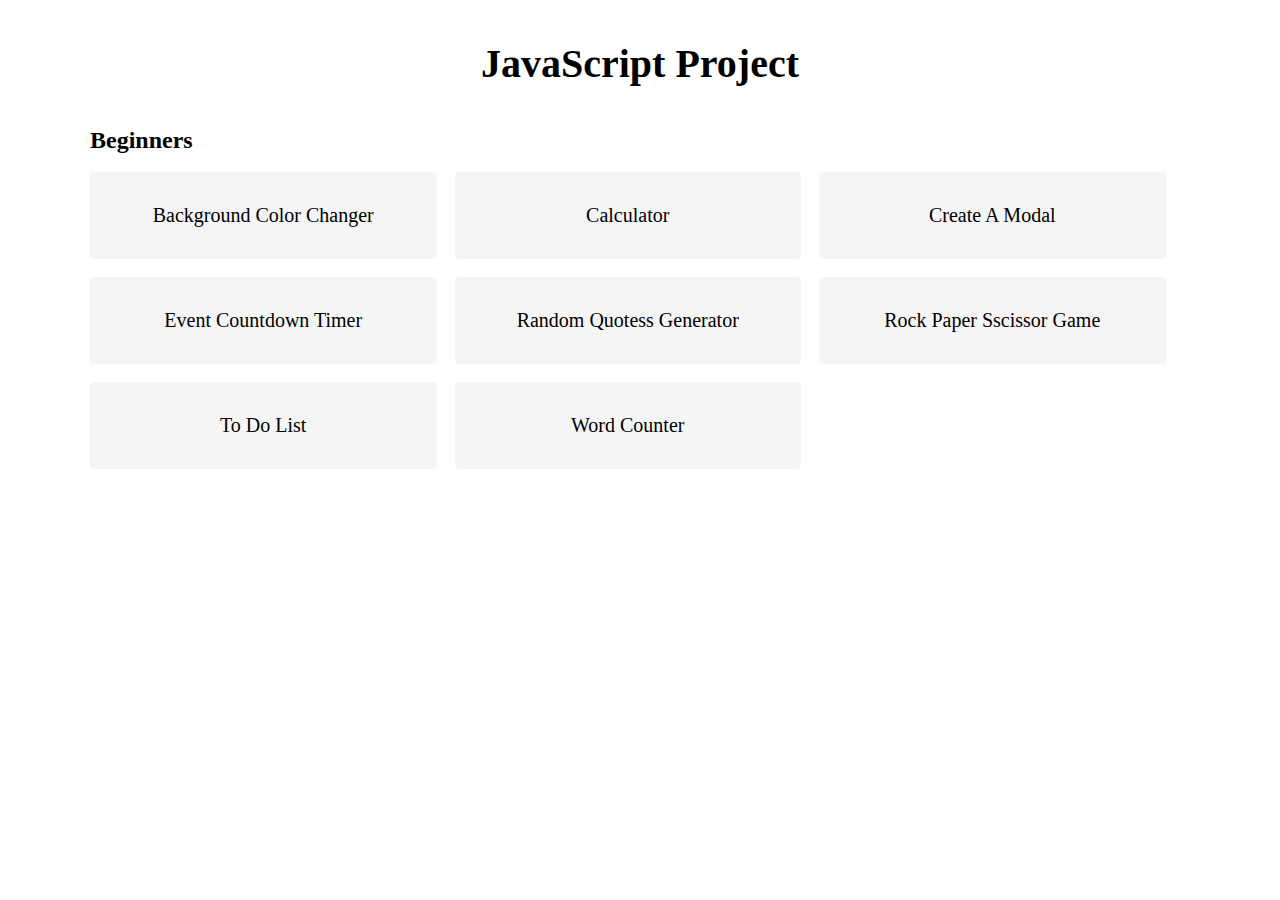
<file: index.html>
<!DOCTYPE html>
<html lang="en">
  <head>
    <meta charset="UTF-8" />
    <meta http-equiv="X-UA-Compatible" content="IE=edge" />
    <meta name="viewport" content="width=device-width, initial-scale=1.0" />
    <meta
      name="description"
      content="Ini adalah beberapa contoh project latihan Vanilla JavaScript"
    />
    <meta
      name="keywords"
      content="Belajar HTML, Belajar JavaScript, Project JavaScript, Latihan JavaScript, Vanilla JavaScript"
    />
    <meta name="author" content="Adnan Muttaqin" />
    <meta name="theme-color" content="#252827" />
    <title>JavaScript Project</title>
    <link
      rel="shortcut icon"
      href="./assets/website/favicon-iniadnan.png"
      type="image/x-icon"
    />
    <link rel="stylesheet" href="./style/reset.css" />
    <style>
      .main {
        max-width: 1100px;
        width: 90%;
        padding: 40px 0px;
        margin: 0px auto;
      }
      .section-title {
        margin-bottom: 40px;
      }
      .section-title h1 {
        font-weight: 600;
        font-size: 40px;
        text-align: center;
        color: #000;
      }
      .container-project {
        width: 100%;
      }
      .container-project h3 {
        width: 100%;
        margin-bottom: 18px;
        font-weight: 600;
        font-size: 24px;
        color: #000;
      }
      .section-article {
        display: grid;
        grid-template-columns: 31.5% 31.5% 31.5%;
        gap: 18px;
      }
      .project-list a {
        display: block;
        padding: 32px 12px;
        border-radius: 4px;
        background-color: whitesmoke;
        transition: 0.15s ease-in;
      }
      .project-list a h2 {
        font-weight: 500;
        font-size: 20px;
        color: #000;
        text-align: center;
      }
      .project-list a:hover {
        box-shadow: rgba(0, 0, 0, 0.1) 0px 4px 12px;
      }
      @media (max-width: 768px) {
        .main {
          width: 92%;
          padding: 35px 0px;
        }
        .section-title {
          margin-bottom: 35px;
        }
        .section-title h1 {
          font-size: 36px;
        }
        .container-project h3 {
          margin-bottom: 16px;
          font-size: 22px;
        }
        .section-article {
          grid-template-columns: 48% 48%;
          gap: 16px;
        }
      }
      @media (max-width: 576px) {
        .main {
          width: 95%;
          padding: 30px 0px;
        }
        .section-title {
          margin-bottom: 32px;
        }
        .section-title h1 {
          font-size: 30px;
        }
        .container-project h3 {
          font-size: 20px;
        }
        .section-article {
          grid-template-columns: 100%;
          gap: 16px;
        }
      }
    </style>
  </head>
  <body>
    <main class="main">
      <section class="section-title">
        <h1>JavaScript Project</h1>
      </section>
      <div class="container-project">
        <h3>Beginners</h3>
        <section class="section-article">
          <article class="project-list">
            <a href="./Beginners-BackgroundColorChanger.html" target="_blank"
              ><h2>Background Color Changer</h2></a
            >
          </article>
          <article class="project-list">
            <a href="./Beginners-Calculator.html" target="_blank"
              ><h2>Calculator</h2></a
            >
          </article>
          <article class="project-list">
            <a href="./Beginners-CreateAModal.html" target="_blank"
              ><h2>Create A Modal</h2></a
            >
          </article>
          <article class="project-list">
            <a href="./Beginners-EventCountdownTimer.html" target="_blank"
              ><h2>Event Countdown Timer</h2></a
            >
          </article>
          <article class="project-list">
            <a href="./Beginners-RandomQuotesGenerator.html" target="_blank"
              ><h2>Random Quotess Generator</h2></a
            >
          </article>
          <article class="project-list">
            <a href="./Beginners-RockPaperScissorGame.html" target="_blank"
              ><h2>Rock Paper Sscissor Game</h2></a
            >
          </article>
          <article class="project-list">
            <a href="./Beginners-ToDoList.html" target="_blank"
              ><h2>To Do List</h2></a
            >
          </article>
          <article class="project-list">
            <a href="./Beginners-WordCounter.html" target="_blank"
              ><h2>Word Counter</h2></a
            >
          </article>
        </section>
      </div>
    </main>
  </body>
</html>
</file>
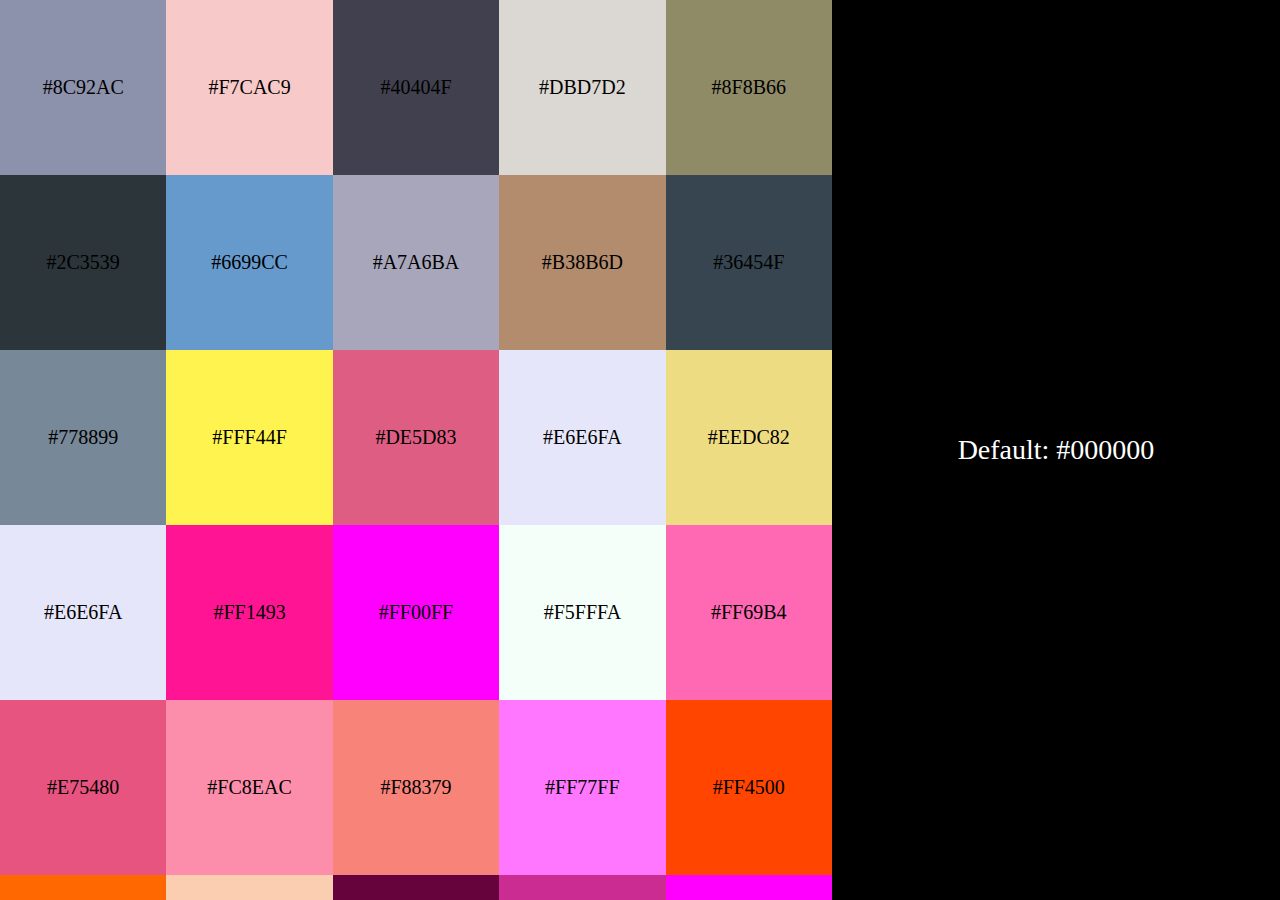
<file: Beginners-BackgroundColorChanger.html>
<!DOCTYPE html>
<html lang="en">
  <head>
    <meta charset="UTF-8" />
    <meta http-equiv="X-UA-Compatible" content="IE=edge" />
    <meta name="viewport" content="width=device-width, initial-scale=1.0" />
    <meta
      name="description"
      content="Ini adalah beberapa contoh project latihan Vanilla JavaScript"
    />
    <meta
      name="keywords"
      content="Belajar HTML, Belajar JavaScript, Project JavaScript, Latihan JavaScript, Vanilla JavaScript"
    />
    <meta name="author" content="Adnan Muttaqin" />
    <meta name="theme-color" content="#252827" />
    <title>Background Color Changer</title>
    <link
      rel="shortcut icon"
      href="./assets/website/favicon-iniadnan.png"
      type="image/x-icon"
    />
    <link rel="stylesheet" href="./style/reset.css" />
    <style>
      .main {
        height: 100%;
        display: flex;
        flex-wrap: wrap;
      }
      .aside {
        height: 100%;
        width: 65%;
        display: flex;
        flex-wrap: wrap;
        overflow-y: auto;
      }
      .article {
        height: 175px;
        width: 20%;
        display: flex;
        align-items: center;
        justify-content: center;
        font-weight: 500;
        font-size: 20px;
        cursor: pointer;
      }
      .section {
        height: 100%;
        width: 35%;
        display: flex;
        align-items: center;
        justify-content: center;
        font-weight: 500;
        font-size: 28px;
        transition: 0.2s ease-in;
        background-color: #000000;
        color: #fff;
      }
      ::-webkit-scrollbar {
        width: 10px;
      }
      ::-webkit-scrollbar-thumb {
        background: #000;
      }
      @media (max-width: 991px) {
        .article {
          height: 130px;
          font-size: 20px;
        }
      }
      @media (max-width: 768px) {
        .main {
          flex-direction: column-reverse;
        }
        .aside {
          height: 50%;
          width: 100%;
        }
        .section {
          height: 50%;
          width: 100%;
        }
        .article {
          height: 150px;
          width: 25%;
          font-size: 22px;
        }
      }
      @media (max-width: 568px) {
        .article {
          height: 140px;
          width: 33.33%;
          font-size: 20px;
        }
      }
    </style>
  </head>
  <body>
    <main class="main">
      <aside class="aside"></aside>
      <section class="section">Default: #000000</section>
    </main>
    <script>
      // FUNCTION: GET COLORS FROM JSON / API
      async function getColor() {
        const response = await fetch("./data/colors.json", {
          method: "GET",
          credentials: "same-origin",
          headers: {
            "Content-Type": "application/json",
          },
        });
        return response.json();
      }

      // FUNCTION: MAKE COLOR BOX
      let colorBoxHTML = "";
      function makeColorBox(color) {
        colorBoxHTML +=
          `<article class="article" onclick="changeColor('` +
          color +
          `')" style="background-color: ` +
          color +
          `">` +
          color.toUpperCase() +
          `</article>`;
      }

      // SHOW DATA
      getColor().then((data) => {
        // LOOPING DATA AND SAVE TO VARIABEL "colorBoxHTML"
        data.colors.forEach(makeColorBox);
        document.querySelector(".aside").innerHTML = colorBoxHTML;
      });

      // FUNCTION: CHANGE COLOR
      function changeColor(color) {
        const sectionDOM = document.querySelector(".section");
        sectionDOM.style.backgroundColor = color;
        sectionDOM.innerHTML = color.toUpperCase();
      }
    </script>
  </body>
</html>
</file>
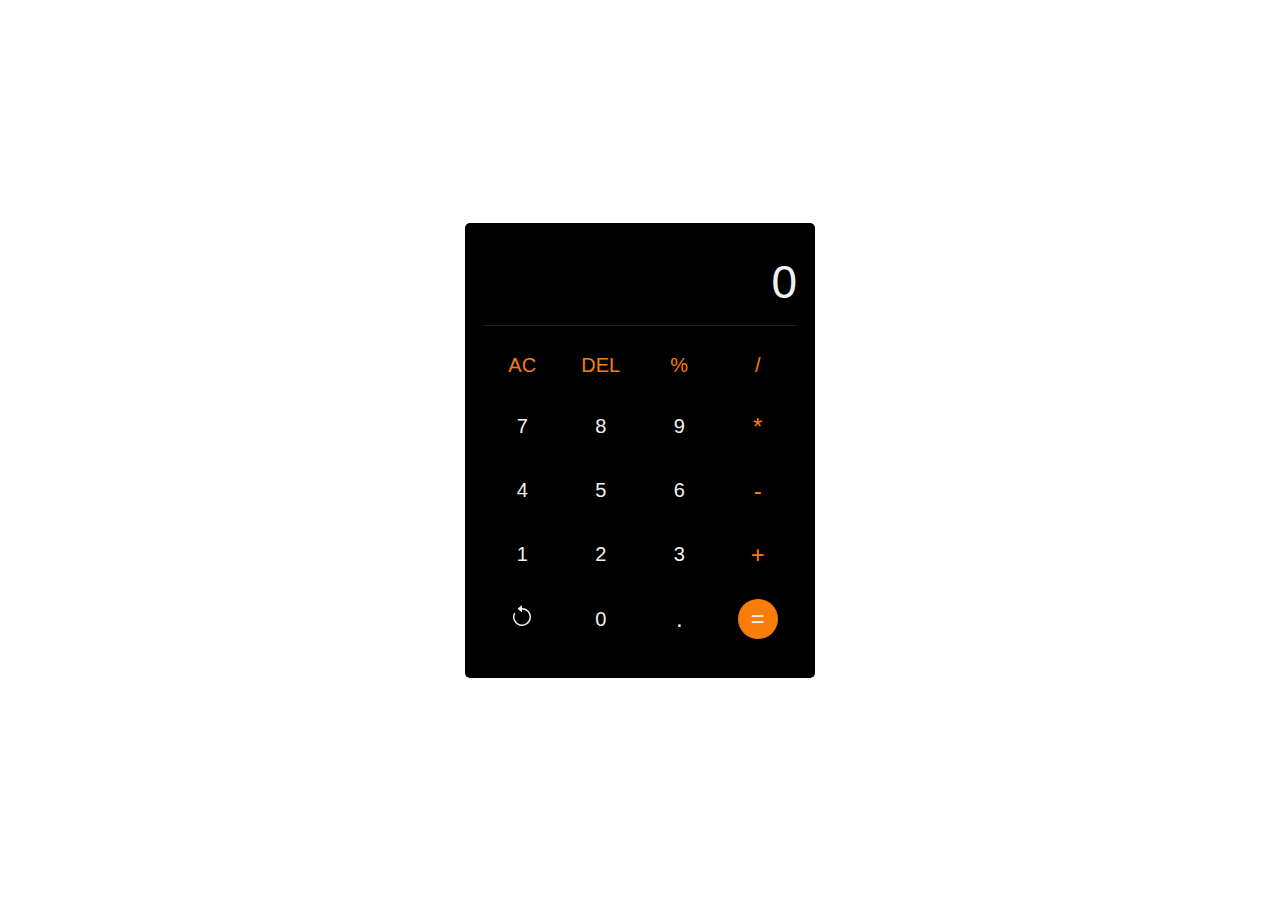
<file: Beginners-Calculator.html>
<!DOCTYPE html>
<html lang="en">
  <head>
    <meta charset="UTF-8" />
    <meta http-equiv="X-UA-Compatible" content="IE=edge" />
    <meta name="viewport" content="width=device-width, initial-scale=1.0" />
    <meta
      name="description"
      content="Ini adalah beberapa contoh project latihan Vanilla JavaScript"
    />
    <meta
      name="keywords"
      content="Belajar HTML, Belajar JavaScript, Project JavaScript, Latihan JavaScript, Vanilla JavaScript"
    />
    <meta name="author" content="Adnan Muttaqin" />
    <meta name="theme-color" content="#252827" />
    <title>Calculator</title>
    <link
      rel="shortcut icon"
      href="./assets/website/favicon-iniadnan.png"
      type="image/x-icon"
    />
    <link rel="stylesheet" href="./style/reset.css" />
    <style>
      button {
        background-color: transparent;
        padding: 12px;
        font-weight: 500;
        font-size: 20px;
        cursor: pointer;
      }
      .main {
        height: 100%;
        width: 100%;
        display: flex;
        align-items: center;
        justify-content: center;
      }
      .calculator-container {
        width: 350px;
        padding: 32px 18px;
        background-color: #000;
        border-radius: 5px;
      }
      .total-value-top {
        width: 100%;
        background-color: transparent;
        font-weight: 500;
        font-size: 46px;
        color: #f1f1f1;
        text-align: right;
        transition: 0.15s ease-in;
      }
      .total-value-bottom {
        display: none;
        font-weight: 500;
        font-size: 32px;
        color: #555;
        text-align: right;
        transition: 0.15s ease-in;
      }
      .line {
        height: 1px;
        width: 100%;
        background-color: #222;
        margin: 16px 0px;
      }
      .symbol-color {
        color: #fa7d09;
      }
      .symbol-size {
        font-size: 24px;
      }
      .symbol-total {
        height: 40px;
        width: 40px;
        border-radius: 50%;
        display: flex;
        align-items: center;
        justify-content: center;
        background-color: #fa7d09;
        color: #f1f1f1;
      }
      .number-color {
        color: #f1f1f1;
      }
      .number-symbol-container {
        width: 100%;
      }
      .number-symbol-container > div {
        display: flex;
        align-items: center;
        flex-wrap: wrap;
        margin-bottom: 12px;
      }
      .number-symbol-container > div:last-child {
        margin-bottom: 0px;
      }
      .number-symbol-container > div > div {
        width: 25%;
        display: flex;
        justify-content: center;
        align-items: center;
      }
      @media (max-width: 500px) {
        body {
          background-color: #000;
        }
        .calculator-container {
          border: 1px solid #222;
        }
      }
    </style>
  </head>
  <body>
    <main class="main">
      <article class="calculator-container">
        <div class="total-container">
          <input type="text" class="total-value-top" value="0" readonly />
          <div class="total-value-bottom"></div>
        </div>
        <div class="line"></div>
        <div class="number-symbol-container">
          <div>
            <div>
              <button type="button" class="symbol-color" onclick="clearTotal()">
                AC
              </button>
            </div>
            <div>
              <button type="button" class="symbol-color" onclick="deleteOne()">
                DEL
              </button>
            </div>
            <div>
              <button
                type="button"
                class="symbol-color"
                onclick="clickOperator('%')"
              >
                %
              </button>
            </div>
            <div>
              <button
                type="button"
                class="symbol-color"
                onclick="clickOperator('/')"
              >
                /
              </button>
            </div>
          </div>
          <div>
            <div>
              <button
                type="button"
                class="number-color"
                onclick="clickNumber(7)"
              >
                7
              </button>
            </div>
            <div>
              <button
                type="button"
                class="number-color"
                onclick="clickNumber(8)"
              >
                8
              </button>
            </div>
            <div>
              <button
                type="button"
                class="number-color"
                onclick="clickNumber(9)"
              >
                9
              </button>
            </div>
            <div>
              <button
                type="button"
                class="symbol-color symbol-size"
                onclick="clickOperator('*')"
              >
                *
              </button>
            </div>
          </div>
          <div>
            <div>
              <button
                type="button"
                class="number-color"
                onclick="clickNumber(4)"
              >
                4
              </button>
            </div>
            <div>
              <button
                type="button"
                class="number-color"
                onclick="clickNumber(5)"
              >
                5
              </button>
            </div>
            <div>
              <button
                type="button"
                class="number-color"
                onclick="clickNumber(6)"
              >
                6
              </button>
            </div>
            <div>
              <button
                type="button"
                class="symbol-color symbol-size"
                onclick="clickOperator('-')"
              >
                -
              </button>
            </div>
          </div>
          <div>
            <div>
              <button
                type="button"
                class="number-color"
                onclick="clickNumber(1)"
              >
                1
              </button>
            </div>
            <div>
              <button
                type="button"
                class="number-color"
                onclick="clickNumber(2)"
              >
                2
              </button>
            </div>
            <div>
              <button
                type="button"
                class="number-color"
                onclick="clickNumber(3)"
              >
                3
              </button>
            </div>
            <div>
              <button
                type="button"
                class="symbol-color symbol-size"
                onclick="clickOperator('+')"
              >
                +
              </button>
            </div>
          </div>
          <div>
            <div>
              <button type="button" class="number-color" onclick="reload()">
                <svg
                  xmlns="http://www.w3.org/2000/svg"
                  width="24"
                  height="24"
                  fill="currentColor"
                  class="bi bi-arrow-counterclockwise"
                  viewBox="0 0 16 16"
                >
                  <path
                    fill-rule="evenodd"
                    d="M8 3a5 5 0 1 1-4.546 2.914.5.5 0 0 0-.908-.417A6 6 0 1 0 8 2v1z"
                  />
                  <path
                    d="M8 4.466V.534a.25.25 0 0 0-.41-.192L5.23 2.308a.25.25 0 0 0 0 .384l2.36 1.966A.25.25 0 0 0 8 4.466z"
                  />
                </svg>
              </button>
            </div>
            <div>
              <button
                type="button"
                class="number-color"
                onclick="clickNumber(0)"
              >
                0
              </button>
            </div>
            <div>
              <button
                type="button"
                class="number-color symbol-size"
                onclick="clickNumber('.')"
              >
                .
              </button>
            </div>
            <div>
              <button
                type="button"
                class="symbol-color symbol-size symbol-total"
                onclick="total()"
              >
                =
              </button>
            </div>
          </div>
        </div>
      </article>
    </main>
    <script>
      const totalValueTopDOM = document.querySelector(".total-value-top");
      const totalValueBottomDOM = document.querySelector(".total-value-bottom");
      let saveOperator = "";
      let isTotal = false;

      // IF CLICK NUMBER
      function clickNumber(number) {
        // IF IS TOTAL !FALSE RESET
        if (isTotal) {
          clearTotal();
        }

        let getValueTopDOM = totalValueTopDOM.value;
        if (number == ".") {
          totalValueTopDOM.value = getValueTopDOM + number;
          totalValueBottomDOM.innerText = "= " + totalValueTopDOM.value;
        } else if (getValueTopDOM == "0") {
          totalValueTopDOM.value = number;
          totalValueBottomDOM.innerText = "= " + totalValueTopDOM.value;
        } else if (saveOperator != "") {
          totalValueTopDOM.value = getValueTopDOM + number;
          let getNewValueTopDOM = totalValueTopDOM.value;
          let a, b;
          let valueToArray = totalValueTopDOM.value.split(saveOperator);
          [a, b] = valueToArray;
          totalValueBottomDOM.innerText =
            "= " + eval(Number(a) + saveOperator + Number(b));
        } else {
          totalValueTopDOM.value = getValueTopDOM + number;
          totalValueBottomDOM.innerText = "= " + totalValueTopDOM.value;
        }
        totalValueBottomDOM.style.display = "block";
      }

      // IF CLICK OPERATOR
      function clickOperator(operator) {
        if (saveOperator != "") {
          return;
        }
        let getValueTopDOM = totalValueTopDOM.value;
        saveOperator = operator;
        totalValueTopDOM.value = getValueTopDOM + operator;
      }

      // CLEAR TOTAL
      function clearTotal() {
        saveOperator = "";
        isTotal = false;
        totalValueTopDOM.value = 0;
        totalValueBottomDOM.style.display = "none";
        totalValueTopDOM.style.fontSize = "46px";
        totalValueBottomDOM.style.fontSize = "32px";
        totalValueBottomDOM.style.color = "#555";
      }

      // DELETE 1 TOTAL
      function deleteOne() {
        let getLastValue = totalValueTopDOM.value.charAt(
          totalValueTopDOM.value.length - 1
        );
        // CHECK IF LAST DELETED IS SYMBOL RESET VALUE SAVE OPERATOR
        if (
          getLastValue == "%" ||
          getLastValue == "/" ||
          getLastValue == "*" ||
          getLastValue == "-" ||
          getLastValue == "+"
        ) {
          saveOperator = "";
        }
        totalValueTopDOM.value = totalValueTopDOM.value.slice(0, -1);
        if (totalValueTopDOM.value == 0) {
          totalValueTopDOM.value = 0;
          totalValueBottomDOM.style.display = "none";
          return;
        }
        totalValueBottomDOM.innerText = "= " + totalValueTopDOM.value;
      }

      function total() {
        totalValueTopDOM.style.fontSize = "24px";
        totalValueBottomDOM.style.fontSize = "48px";
        totalValueBottomDOM.style.color = "#f1f1f1";
        isTotal = true;
      }

      function reload() {
        location.reload();
      }
    </script>
  </body>
</html>
</file>
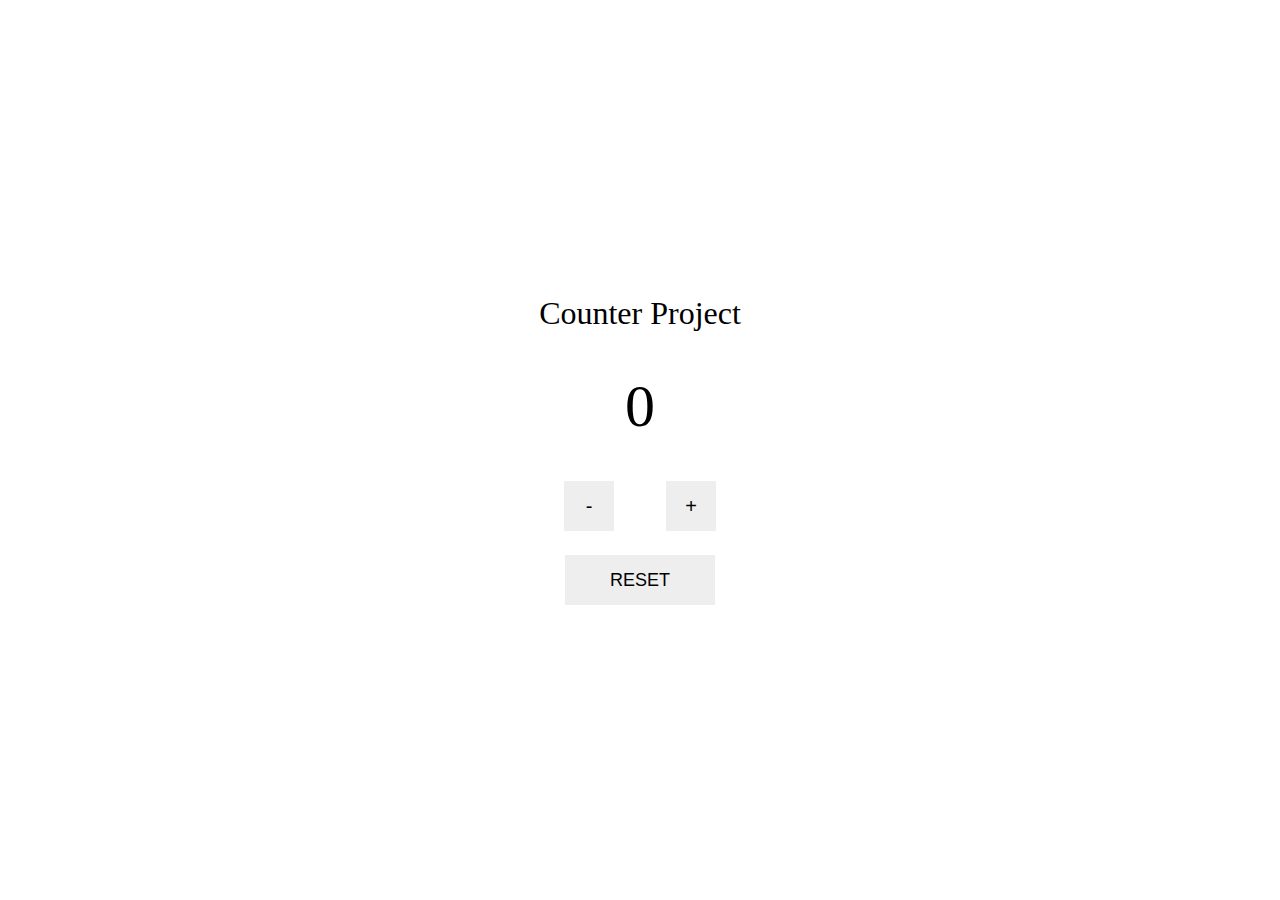
<file: Beginners-CounterProject.html>
<!DOCTYPE html>
<html lang="en">
  <head>
    <meta charset="UTF-8" />
    <meta http-equiv="X-UA-Compatible" content="IE=edge" />
    <meta name="viewport" content="width=device-width, initial-scale=1.0" />
    <meta
      name="description"
      content="Ini adalah beberapa contoh project latihan Vanilla JavaScript"
    />
    <meta
      name="keywords"
      content="Belajar HTML, Belajar JavaScript, Project JavaScript, Latihan JavaScript, Vanilla JavaScript"
    />
    <meta name="author" content="Adnan Muttaqin" />
    <meta name="theme-color" content="#252827" />
    <title>Counter Project</title>
    <link
      rel="shortcut icon"
      href="./assets/website/favicon-iniadnan.png"
      type="image/x-icon"
    />
    <link rel="stylesheet" href="./style/reset.css" />
    <style>
      .main {
        height: 100%;
        width: 100%;
        display: flex;
        align-items: center;
        justify-content: center;
      }
      .container {
        text-align: center;
      }
      .container h1 {
        margin-bottom: 40px;
        font-size: 32px;
      }
      .container h2 {
        margin-bottom: 40px;
        font-size: 60px;
      }
      .container button {
        height: 50px;
        width: 50px;
        font-size: 20px;
        margin: 0px 24px;
        cursor: pointer;
        color: #000;
        background-color: #eee;
        transition: 0.15s ease-in;
      }
      .container .button-reset {
        height: 50px;
        width: 150px;
        margin-top: 24px;
        font-size: 18px;
      }
      .container button:hover {
        background-color: #000;
        color: #eee;
      }
    </style>
  </head>
  <body>
    <main class="main">
      <div class="container">
        <h1>Counter Project</h1>
        <h2 class="number-counter">0</h2>
        <div>
          <button type="button" onclick="decrease()">-</button>
          <button type="button" onclick="increase()">+</button>
        </div>
        <button type="button" class="button-reset" onclick="reset()">
          RESET
        </button>
      </div>
    </main>
    <script>
      // DOM NUMBER COUNTER
      const numberCounterDOM = document.querySelector(".number-counter");

      // FUNCTION: INCREASE! PLUS 1 EVERY CLICK
      function increase() {
        numberCounterDOM.innerText = Number(numberCounterDOM.innerText) + 1;
      }
      // FUNCTION: DECREASE! MIN 1 EVERY CLICK
      function decrease() {
        numberCounterDOM.innerText = Number(numberCounterDOM.innerText) - 1;
      }
      // FUNCTION: RESET TO 0
      function reset() {
        numberCounterDOM.innerText = 0;
      }
    </script>
  </body>
</html>
</file>
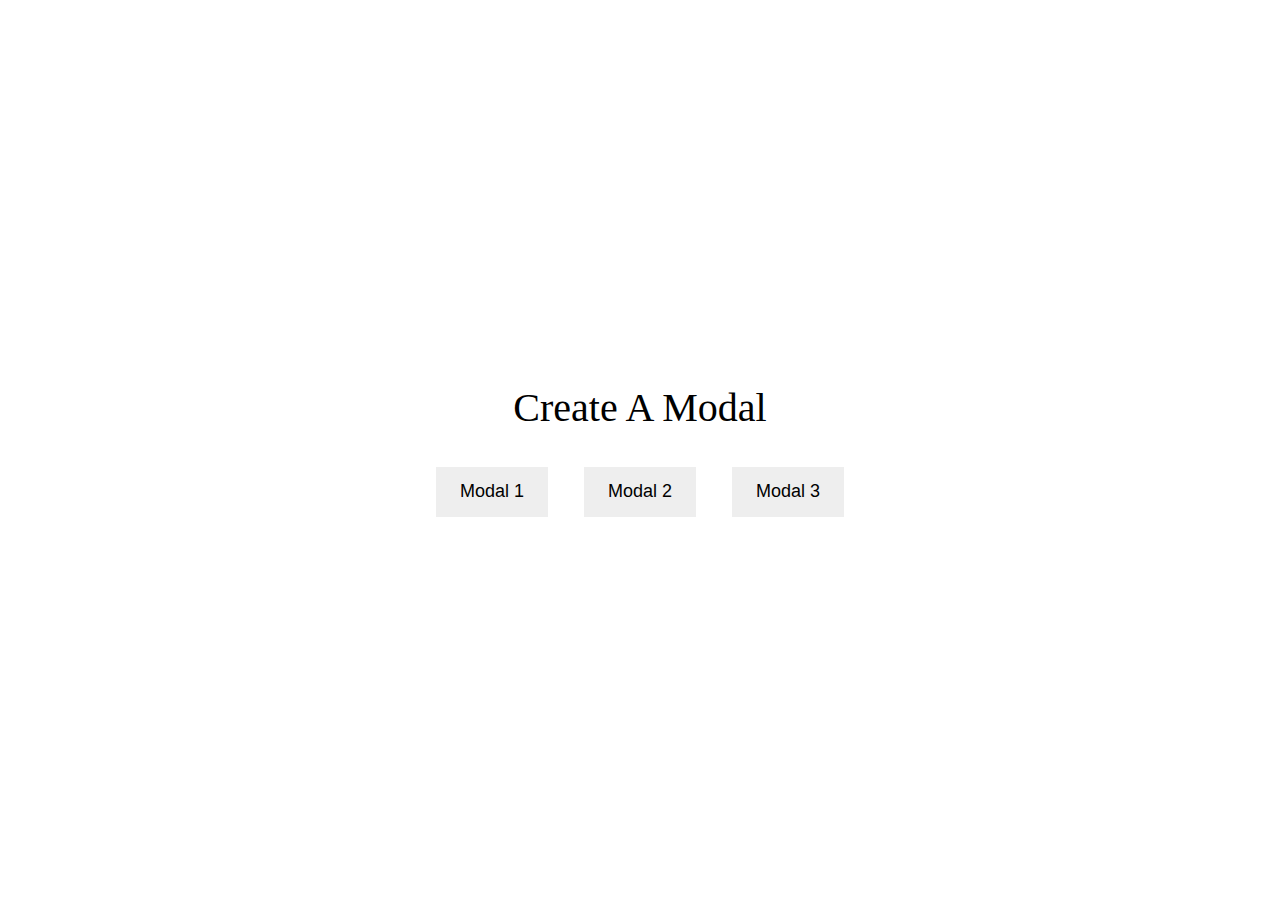
<file: Beginners-CreateAModal.html>
<!DOCTYPE html>
<html lang="en">
  <head>
    <meta charset="UTF-8" />
    <meta http-equiv="X-UA-Compatible" content="IE=edge" />
    <meta name="viewport" content="width=device-width, initial-scale=1.0" />
    <meta
      name="description"
      content="Ini adalah beberapa contoh project latihan Vanilla JavaScript"
    />
    <meta
      name="keywords"
      content="Belajar HTML, Belajar JavaScript, Project JavaScript, Latihan JavaScript, Vanilla JavaScript"
    />
    <meta name="author" content="Adnan Muttaqin" />
    <meta name="theme-color" content="#252827" />
    <title>Create A Modal</title>
    <link
      rel="shortcut icon"
      href="./assets/website/favicon-iniadnan.png"
      type="image/x-icon"
    />
    <link rel="stylesheet" href="./style/reset.css" />
    <style>
      .main {
        height: 100%;
        width: 100%;
        display: flex;
        align-items: center;
        justify-content: center;
        flex-wrap: wrap;
        background-color: #fff;
      }
      .main h1 {
        margin-bottom: 36px;
        font-weight: 500;
        font-size: 40px;
        color: #000;
        text-align: center;
      }
      .main button {
        height: 50px;
        padding: 0px 24px;
        margin: 0px 16px;
        cursor: pointer;
        font-weight: 500;
        font-size: 18px;
        color: #000;
        background-color: #eee;
        transition: 0.15s ease-in;
      }
      .main button:hover {
        background-color: #000;
        color: #eee;
      }
      .modal-container {
        height: 100%;
        width: 100%;
        position: fixed;
        top: 0;
        left: 0;
        z-index: -1;
        visibility: hidden;
        background-color: rgba(0, 0, 0, 0.7);
      }
      .modal-1,
      .modal-2,
      .modal-3 {
        height: 50%;
        width: 70%;
        position: absolute;
        top: 50%;
        left: 50%;
        transform: translate(-50%, -50%);
        display: flex;
        align-items: center;
        justify-content: center;
        opacity: 0;
        visibility: hidden;
      }
      .modal-2,
      .modal-3 {
        transition: height 0.25s ease-in, transform 0.25s ease-in;
      }
      .modal-3 {
        transform: translate(-50%, -60%);
        background-color: #fff;
      }
      .modal-container h2 {
        font-size: 40px;
      }
      .close-modal {
        height: 40px;
        width: 40px;
        border-radius: 50%;
        background-color: #fff;
        position: absolute;
        top: 15px;
        right: 15px;
        cursor: pointer;
        display: flex;
        align-items: center;
        justify-content: center;
      }
      .close-modal svg {
        height: 24px;
        width: 24px;
        color: #000;
      }
      .d-flex {
        display: flex;
      }
    </style>
  </head>

  <body>
    <main class="main">
      <div>
        <h1>Create A Modal</h1>
        <button type="button" onclick="modalOpen1()">Modal 1</button>
        <button type="button" onclick="modalOpen2()">Modal 2</button>
        <button type="button" onclick="modalOpen3()">Modal 3</button>
      </div>
    </main>
    <div class="modal-container">
      <button type="button" class="close-modal" onclick="closeModal()">
        <svg
          fill="none"
          stroke="currentColor"
          viewBox="0 0 24 24"
          xmlns="http://www.w3.org/2000/svg"
        >
          <path
            stroke-linecap="round"
            stroke-linejoin="round"
            stroke-width="2"
            d="M6 18L18 6M6 6l12 12"
          ></path>
        </svg>
      </button>
      <div class="modal-1">
        <h2>Hello I'm Modal 1</h2>
      </div>
      <div class="modal-2">
        <h2>Hello I'm Modal 2</h2>
      </div>
      <div class="modal-3">
        <h2>Hello I'm Modal 3</h2>
      </div>
    </div>
    <script>
      // DOM NUMBER COUNTER
      const modalContainerDOM = document.querySelector(".modal-container");
      const modal1DOM = document.querySelector(".modal-1");
      const modal2DOM = document.querySelector(".modal-2");
      const modal3DOM = document.querySelector(".modal-3");

      // FUNCTION: MODAL OPEN 1
      function modalOpen1() {
        // CHANGE Z-INDEX & VISIBILITY MODAL-CONTAINER
        modalContainerDOM.style.cssText = `
                z-index: 1;
                visibility: visible;
            `;

        modal1DOM.style.cssText = `
                opacity: 1;
                visibility: visible;
                background-color: #fff;
            `;
      }
      // FUNCTION: MODAL OPEN 2
      function modalOpen2() {
        // CHANGE Z-INDEX & VISIBILITY MODAL-CONTAINER
        modalContainerDOM.style.cssText = `
                z-index: 1;
                visibility: visible;
            `;
        modal2DOM.style.cssText = `
                height: 70%;
                opacity: 1;
                visibility: visible;
                background-color: #fff;
            `;
      }
      // FUNCTION: MODAL OPEN 3
      function modalOpen3() {
        // CHANGE Z-INDEX & VISIBILITY MODAL-CONTAINER
        modalContainerDOM.style.cssText = `
                z-index: 1;
                visibility: visible;
            `;
        modal3DOM.style.cssText = `
                opacity: 1;
                visibility: visible;
                transform: translate(-50%, -50%);
            `;
      }
      // FUNCTION: CLOSE MODAL
      function closeModal() {
        // RESET
        modalContainerDOM.style.cssText = `
                z-index: -1;
                visibility: hidden;
            `;
        modal1DOM.style.cssText = `
                opacity: 0;
                visibility: hidden;
            `;
        modal2DOM.style.cssText = `
                opacity: 0;
                visibility: hidden;
            `;
        modal3DOM.style.cssText = `
                opacity: 0;
                visibility: hidden;
            `;
      }
    </script>
  </body>
</html>
</file>
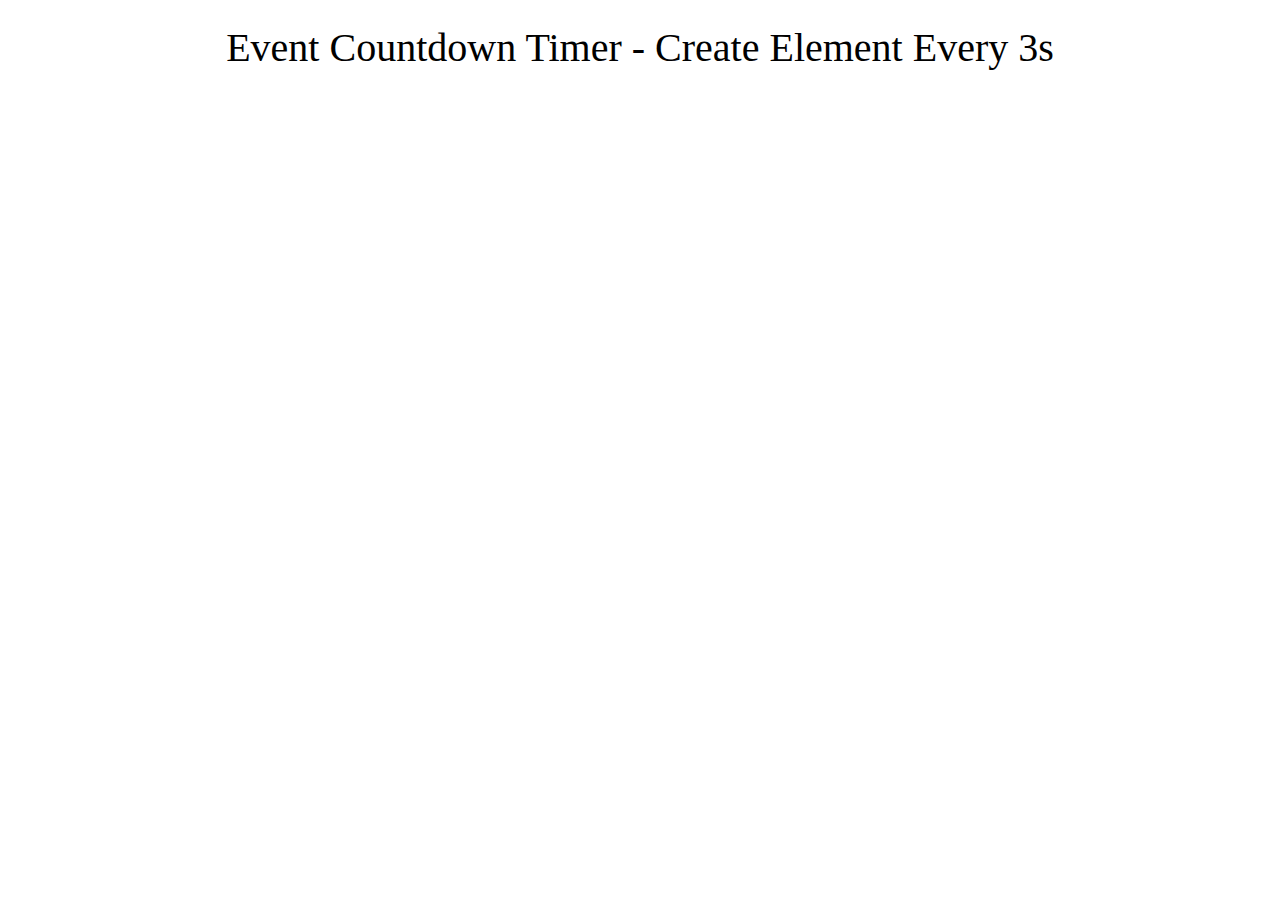
<file: Beginners-EventCountdownTimer.html>
<!DOCTYPE html>
<html lang="en">
  <head>
    <meta charset="UTF-8" />
    <meta http-equiv="X-UA-Compatible" content="IE=edge" />
    <meta name="viewport" content="width=device-width, initial-scale=1.0" />
    <meta
      name="description"
      content="Ini adalah beberapa contoh project latihan Vanilla JavaScript"
    />
    <meta
      name="keywords"
      content="Belajar HTML, Belajar JavaScript, Project JavaScript, Latihan JavaScript, Vanilla JavaScript"
    />
    <meta name="author" content="Adnan Muttaqin" />
    <meta name="theme-color" content="#252827" />
    <title>Event Countdown Timer</title>
    <link
      rel="shortcut icon"
      href="./assets/website/favicon-iniadnan.png"
      type="image/x-icon"
    />
    <link rel="stylesheet" href="./style/reset.css" />
    <style>
      .main {
        width: 100%;
      }
      h1 {
        padding: 24px 0px;
        font-weight: 500;
        font-size: 40px;
        color: #000;
        text-align: center;
      }
      .section {
        width: 100%;
        display: flex;
        flex-wrap: wrap;
      }
      .article {
        width: 20%;
        height: 250px;
        display: flex;
        align-items: center;
        justify-content: center;
        font-weight: 500;
        font-size: 32px;
        color: #fff;
      }
    </style>
  </head>
  <body>
    <main class="main">
      <h1>Event Countdown Timer - Create Element Every 3s</h1>
      <section class="section"></section>
    </main>
    <script>
      // GET API COLOR
      async function getColor() {
        const response = await fetch("./data/colors.json", {
          method: "GET",
          credentials: "same-origin",
          headers: {
            "Content-Type": "application/json",
          },
        });
        return response.json();
      }

      // SET VARIABEL MAIN DOM
      const mainDOM = document.querySelector(".main");

      // EVENT CREATE
      let eventCreate = 0;

      // FUNCTION: CREATE EVENT
      function createEvent(color) {
        eventCreate++;
        const article = document.createElement("ARTICLE");
        article.innerText = `Event #${eventCreate}`;
        article.classList.add("article");
        article.style.backgroundColor = color;
        mainDOM.querySelector(".section").appendChild(article);
      }

      // CREATE EVENT EVERY 5s
      setInterval(() => {
        getColor().then((data) => {
          let getRandomColor =
            data.colors[Math.floor(Math.random() * data.colors.length)];
          createEvent(getRandomColor);
        });
      }, 5000);
    </script>
  </body>
</html>
</file>
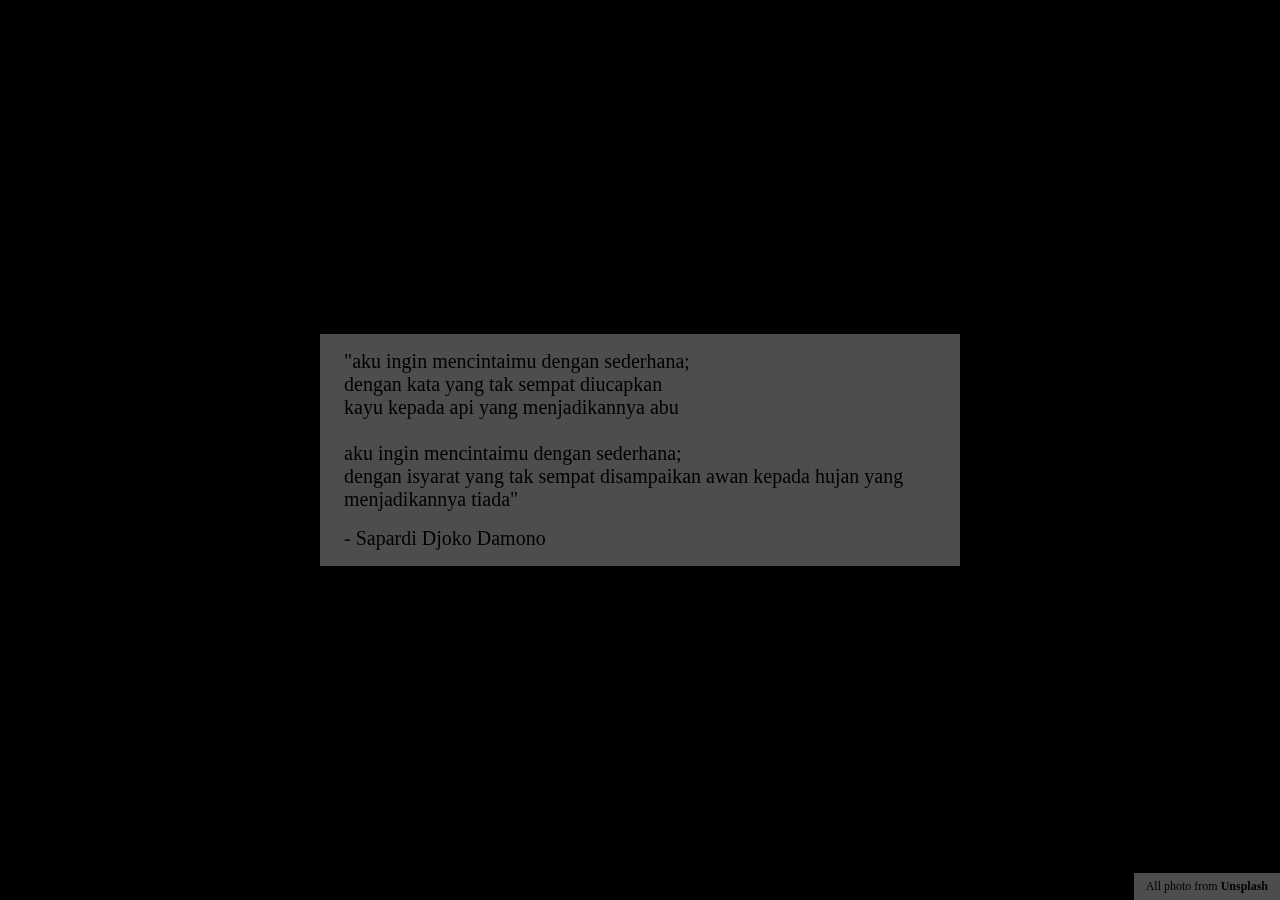
<file: Beginners-RandomQuotesGenerator.html>
<!DOCTYPE html>
<html lang="en">
  <head>
    <meta charset="UTF-8" />
    <meta http-equiv="X-UA-Compatible" content="IE=edge" />
    <meta name="viewport" content="width=device-width, initial-scale=1.0" />
    <meta
      name="description"
      content="Ini adalah beberapa contoh project latihan Vanilla JavaScript"
    />
    <meta
      name="keywords"
      content="Belajar HTML, Belajar JavaScript, Project JavaScript, Latihan JavaScript, Vanilla JavaScript"
    />
    <meta name="author" content="Adnan Muttaqin" />
    <meta name="theme-color" content="#252827" />
    <title>Random Quotes Generator</title>
    <link
      rel="shortcut icon"
      href="./assets/website/favicon-iniadnan.png"
      type="image/x-icon"
    />
    <link rel="stylesheet" href="./style/reset.css" />
    <style>
      .main {
        height: 100%;
        width: 100%;
        position: relative;
        display: flex;
        justify-content: center;
        align-items: center;
        background-size: cover;
        background-position: center;
        background-repeat: no-repeat;
        background-color: #000;
      }
      .article {
        width: 50%;
        padding: 16px 24px;
        backdrop-filter: blur(10px);
        -webkit-backdrop-filter: blur(10px);
        background-color: rgba(255, 255, 255, 0.3);
        font-size: 20px;
        color: #000;
      }
      .article p {
        margin-bottom: 16px;
      }
      .article strong {
        font-weight: 500;
      }
      .all-photo {
        position: absolute;
        right: 0;
        bottom: 0;
        padding: 6px 12px;
        backdrop-filter: blur(10px);
        -webkit-backdrop-filter: blur(10px);
        background-color: rgba(255, 255, 255, 0.3);
        font-size: 12px;
      }
      .all-photo strong {
        font-weight: 600;
      }
      @media (max-width: 991px) {
        .article {
          width: 60%;
        }
      }
      @media (max-width: 768px) {
        .article {
          width: 75%;
        }
      }
      @media (max-width: 568px) {
        .article {
          width: 80%;
          font-size: 18px;
        }
      }
      @media (max-width: 468px) {
        .article {
          width: 85%;
        }
      }
    </style>
  </head>

  <body>
    <main class="main">
      <article class="article">
        <p></p>
        <strong></strong>
      </article>
      <div class="all-photo">All photo from <strong>Unsplash</strong></div>
    </main>
    <script>
      // FUNCTION: GET QUOTES FROM JSON / API
      async function getQuotes() {
        const response = await fetch("./data/quotes.json", {
          method: "GET",
          credentials: "same-origin",
          headers: {
            "Content-Type": "application/json",
          },
        });
        return response.json();
      }

      // MAIN DOM
      const mainDOM = document.querySelector(".main");
      // GET ID QUOTE & TOTAL QUOTE & REMOVE QUOTE
      let dataQuotes = [];
      let quotesToRemove = [];

      getQuotes().then((data) => {
        // SAVE RESULT TO dataQuotes
        dataQuotes = data.quotes;
        let randomQuote =
          dataQuotes[Math.floor(Math.random() * dataQuotes.length)];
        // REMOVE DATA EVERY SHOW QUOTE
        quotesToRemove = dataQuotes.filter(
          (item) => item.id !== randomQuote.id
        );
        mainDOM.style.backgroundImage = `url('${randomQuote.image}')`;
        mainDOM.querySelector(
          ".article p"
        ).innerHTML = `"${randomQuote.quote}"`;
        mainDOM.querySelector(
          ".article strong"
        ).innerText = `- ${randomQuote.author}`;
      });

      // FUNCTION: CHANGE QUOTE
      function changeQuote() {
        // IF DATA quotesToRemove > & IF DATA QUOTE quotesToRemove = 0 FILL AGAIN
        if (quotesToRemove.length > 0) {
          let randomQuote =
            quotesToRemove[Math.floor(Math.random() * quotesToRemove.length)];
          // REMOVE DATA EVERY SHOW QUOTE
          quotesToRemove = quotesToRemove.filter(
            (item) => item.id !== randomQuote.id
          );
          mainDOM.style.backgroundImage = `url('${randomQuote.image}')`;
          mainDOM.querySelector(
            ".article p"
          ).innerHTML = `"${randomQuote.quote}"`;
          mainDOM.querySelector(
            ".article strong"
          ).innerText = `- ${randomQuote.author}`;
        } else {
          let randomQuote =
            dataQuotes[Math.floor(Math.random() * dataQuotes.length)];
          // REMOVE DATA EVERY SHOW QUOTE
          quotesToRemove = dataQuotes.filter(
            (item) => item.id !== randomQuote.id
          );
          mainDOM.style.backgroundImage = `url('${randomQuote.image}')`;
          mainDOM.querySelector(
            ".article p"
          ).innerHTML = `"${randomQuote.quote}"`;
          mainDOM.querySelector(
            ".article strong"
          ).innerText = `- ${randomQuote.author}`;
        }
      }

      setInterval(() => {
        changeQuote();
      }, 7000);
    </script>
  </body>
</html>
</file>
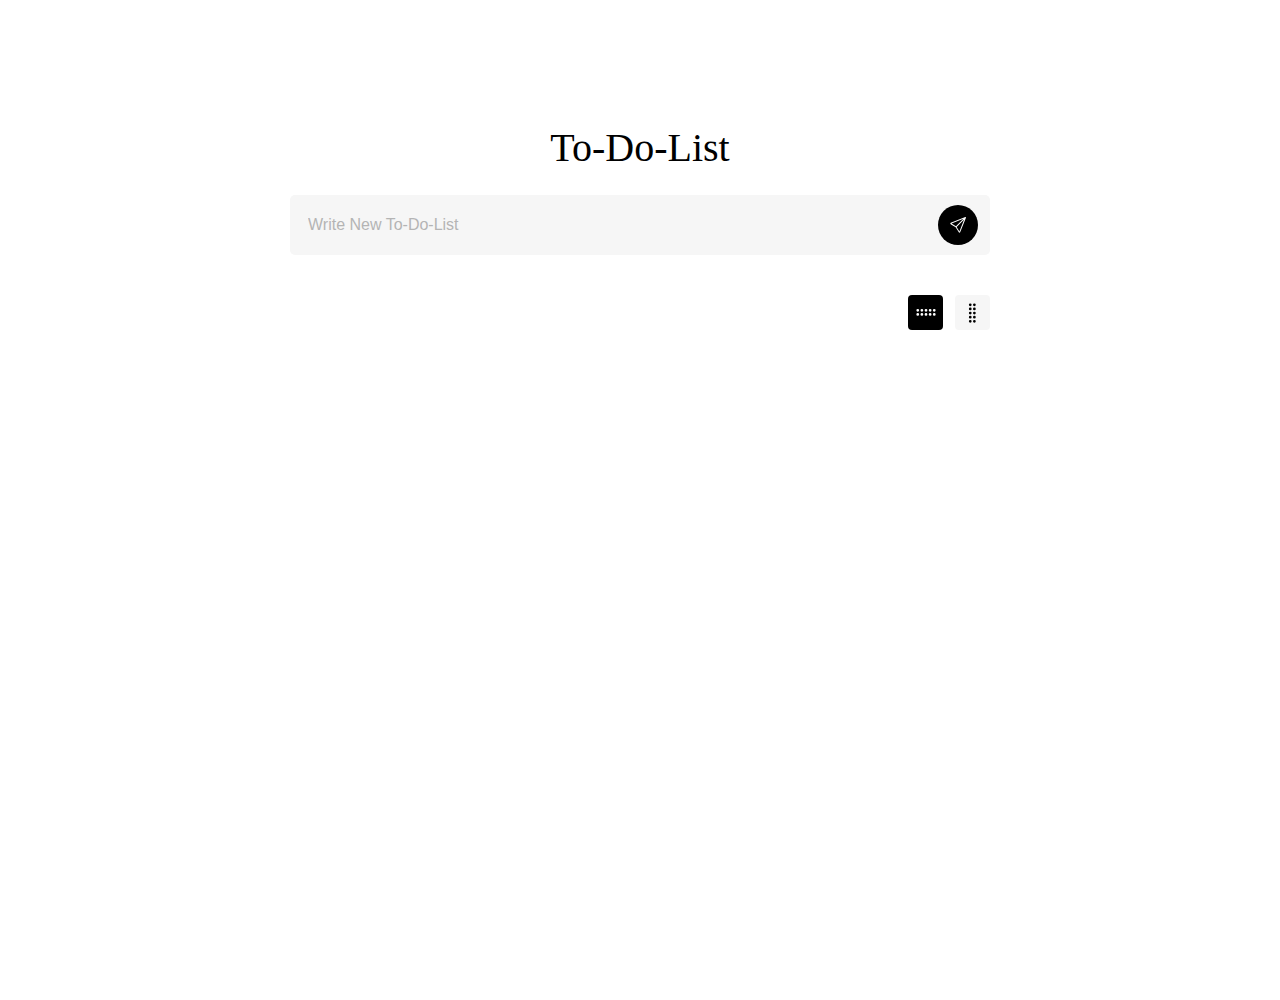
<file: Beginners-ToDoList.html>
<!DOCTYPE html>
<html lang="en">
  <head>
    <meta charset="UTF-8" />
    <meta http-equiv="X-UA-Compatible" content="IE=edge" />
    <meta name="viewport" content="width=device-width, initial-scale=1.0" />
    <meta
      name="description"
      content="Ini adalah beberapa contoh project latihan Vanilla JavaScript"
    />
    <meta
      name="keywords"
      content="Belajar HTML, Belajar JavaScript, Project JavaScript, Latihan JavaScript, Vanilla JavaScript"
    />
    <meta name="author" content="Adnan Muttaqin" />
    <meta name="theme-color" content="#252827" />
    <title>To Do List</title>
    <link
      rel="shortcut icon"
      href="./assets/website/favicon-iniadnan.png"
      type="image/x-icon"
    />
    <link rel="stylesheet" href="./style/reset.css" />
  </head>
  <style>
    button {
      cursor: pointer;
    }
    .main {
      max-width: 700px;
      width: 80%;
      margin: 100px auto;
    }
    form {
      width: 100%;
      position: relative;
      margin-bottom: 40px;
    }
    form input {
      width: 100%;
      height: 60px;
      background-color: #f6f6f6;
      border-radius: 5px;
      padding: 0px 60px 0px 18px;
      font-weight: 500;
      font-size: 16px;
      color: #333;
    }
    form input::placeholder {
      color: #999;
      opacity: 0.7;
    }
    form button {
      height: 40px;
      width: 40px;
      display: flex;
      align-items: center;
      justify-content: center;
      border-radius: 50%;
      position: absolute;
      top: 50%;
      right: 12px;
      transform: translateY(-50%);
      background-color: #000;
      color: #fff;
      cursor: pointer;
    }
    form button svg {
      transition: 0.15s ease-in;
    }
    form button:hover svg {
      transform: rotate(45deg);
    }
    h1 {
      padding: 24px 0px;
      font-weight: 500;
      font-size: 40px;
      color: #000;
      text-align: center;
    }
    .to-do-list-container {
      width: 100%;
      display: flex;
      flex-wrap: wrap;
      justify-content: space-between;
      position: relative;
    }
    .to-do-list-grid {
      width: 100%;
      display: flex;
      align-items: center;
      justify-content: flex-end;
      margin-bottom: 16px;
    }
    .button-grid {
      height: 35px;
      width: 35px;
      display: flex;
      align-items: center;
      justify-content: center;
      border-radius: 4px;
      margin-left: 12px;
      transition: 0.15s ease-in;
      background-color: #f6f6f6;
    }
    .button-grid:hover {
      background-color: #000 !important;
      color: #fff !important;
    }
    .button-grid-active {
      background-color: #000 !important;
      color: #fff !important;
    }
    .to-do-list-item {
      width: 100%;
      position: relative;
      background-color: #f6f6f6;
      padding: 16px 64px 16px 24px;
      margin-bottom: 16px;
      border-radius: 4px;
    }
    .to-do-list-item::after {
      content: "";
      flex: auto;
    }
    .to-do-list-item h2 {
      font-weight: 500;
      font-size: 24px;
      color: #333;
    }
    .to-do-list-delete {
      height: 35px;
      width: 35px;
      display: flex;
      align-items: center;
      justify-content: center;
      border-radius: 5px;
      background-color: transparent;
      position: absolute;
      top: 50%;
      right: 12px;
      transform: translateY(-50%);
      background-color: transparent;
      color: #ff3f00;
      transition: 0.15s ease-in;
    }
    .to-do-list-delete:hover {
      background-color: #ff3f00;
      color: #fff;
    }
    @media (max-width: 991px) {
      .main {
        width: 80%;
        margin: 100px auto;
      }
    }
    @media (max-width: 768px) {
      .main {
        width: 88%;
        margin: 80px auto;
      }
      form {
        margin-bottom: 35px;
      }
    }
    @media (max-width: 576px) {
      .main {
        width: 95%;
        margin: 50px auto;
      }
      form {
        margin-bottom: 25px;
      }
    }
  </style>
  <body>
    <main class="main">
      <h1>To-Do-List</h1>
      <form>
        <input
          type="text"
          id="inputToDoList"
          placeholder="Write New To-Do-List"
        />
        <button type="button" onclick="createToDoList()">
          <svg
            xmlns="http://www.w3.org/2000/svg"
            width="16"
            height="16"
            fill="currentColor"
            class="bi bi-send"
            viewBox="0 0 16 16"
          >
            <path
              fill-rule="evenodd"
              d="M15.854.146a.5.5 0 0 1 .11.54l-5.819 14.547a.75.75 0 0 1-1.329.124l-3.178-4.995L.643 7.184a.75.75 0 0 1 .124-1.33L15.314.037a.5.5 0 0 1 .54.11ZM6.636 10.07l2.761 4.338L14.13 2.576 6.636 10.07Zm6.787-8.201L1.591 6.602l4.339 2.76 7.494-7.493Z"
            />
          </svg>
        </button>
      </form>
      <section class="to-do-list-container">
        <div class="to-do-list-grid">
          <button
            type="button"
            class="button-grid button-grid-active"
            onclick="gridOne(this)"
          >
            <svg
              xmlns="http://www.w3.org/2000/svg"
              width="22"
              height="22"
              fill="currentColor"
              class="bi bi-grip-horizontal"
              viewBox="0 0 16 16"
            >
              <path
                d="M2 8a1 1 0 1 1 0 2 1 1 0 0 1 0-2zm0-3a1 1 0 1 1 0 2 1 1 0 0 1 0-2zm3 3a1 1 0 1 1 0 2 1 1 0 0 1 0-2zm0-3a1 1 0 1 1 0 2 1 1 0 0 1 0-2zm3 3a1 1 0 1 1 0 2 1 1 0 0 1 0-2zm0-3a1 1 0 1 1 0 2 1 1 0 0 1 0-2zm3 3a1 1 0 1 1 0 2 1 1 0 0 1 0-2zm0-3a1 1 0 1 1 0 2 1 1 0 0 1 0-2zm3 3a1 1 0 1 1 0 2 1 1 0 0 1 0-2zm0-3a1 1 0 1 1 0 2 1 1 0 0 1 0-2z"
              />
            </svg>
          </button>
          <button type="button" class="button-grid" onclick="gridTwo(this)">
            <svg
              xmlns="http://www.w3.org/2000/svg"
              width="22"
              height="22"
              fill="currentColor"
              class="bi bi-grip-vertical"
              viewBox="0 0 16 16"
            >
              <path
                d="M7 2a1 1 0 1 1-2 0 1 1 0 0 1 2 0zm3 0a1 1 0 1 1-2 0 1 1 0 0 1 2 0zM7 5a1 1 0 1 1-2 0 1 1 0 0 1 2 0zm3 0a1 1 0 1 1-2 0 1 1 0 0 1 2 0zM7 8a1 1 0 1 1-2 0 1 1 0 0 1 2 0zm3 0a1 1 0 1 1-2 0 1 1 0 0 1 2 0zm-3 3a1 1 0 1 1-2 0 1 1 0 0 1 2 0zm3 0a1 1 0 1 1-2 0 1 1 0 0 1 2 0zm-3 3a1 1 0 1 1-2 0 1 1 0 0 1 2 0zm3 0a1 1 0 1 1-2 0 1 1 0 0 1 2 0z"
              />
            </svg>
          </button>
        </div>
      </section>
    </main>
  </body>
  <script>
    // GET DOM
    const tdlcDOM = document.querySelector(".to-do-list-container");
    const inputDOM = document.querySelector("#inputToDoList");
    let gridActive = 1;

    // FUNCTION: RANDOM STRING TO ID
    function makeID(length) {
      let result = "";
      let characters = "abcdefghijklmnopqrstuvwxyz0123456789";
      let charactersLength = characters.length;
      for (let i = 0; i < length; i++) {
        result += characters.charAt(
          Math.floor(Math.random() * charactersLength)
        );
      }
      return result;
    }

    // CHANGE SIZE GRID
    function changeGridSize() {
      if (gridActive == 1) {
        let cols = document.getElementsByClassName("to-do-list-item");
        for (i = 0; i < cols.length; i++) {
          cols[i].style.width = "100%";
        }
      } else if (gridActive == 2) {
        let cols = document.getElementsByClassName("to-do-list-item");
        for (i = 0; i < cols.length; i++) {
          cols[i].style.width = "49%";
        }
      }
    }

    // FUNCTION: GRID ONE
    function gridOne(e) {
      e.nextElementSibling.classList.remove("button-grid-active");
      e.classList.add("button-grid-active");
      gridActive = 1;
      changeGridSize();
    }

    // FUNCTION: GRID TWO
    function gridTwo(e) {
      e.previousElementSibling.classList.remove("button-grid-active");
      e.classList.add("button-grid-active");
      gridActive = 2;
      changeGridSize();
    }

    // FUNCTION: DELETE TO DO LIST
    function deleteToDoList(id) {
      document.querySelector(".to-do-list-id-" + id).remove();
    }

    // FUNCTION: CREATE TO DO LIST
    function createToDoList() {
      if (inputDOM.value == 0) {
        alert("please write something before submit!");
        return;
      }
      let id = makeID(5);
      const newArticle = document.createElement("ARTICLE");
      newArticle.classList.add("to-do-list-item", `to-do-list-id-${id}`);
      newArticle.innerHTML =
        `
            <h2>` +
        inputDOM.value +
        `</h2>
            <button type="button" class="to-do-list-delete" onclick="deleteToDoList('` +
        id +
        `')">
            <svg
              xmlns="http://www.w3.org/2000/svg"
              width="22"
              height="22"
              fill="currentColor"
              class="bi bi-x-lg"
              viewBox="0 0 16 16"
            >
              <path
                fill-rule="evenodd"
                d="M13.854 2.146a.5.5 0 0 1 0 .708l-11 11a.5.5 0 0 1-.708-.708l11-11a.5.5 0 0 1 .708 0Z"
              />
              <path
                fill-rule="evenodd"
                d="M2.146 2.146a.5.5 0 0 0 0 .708l11 11a.5.5 0 0 0 .708-.708l-11-11a.5.5 0 0 0-.708 0Z"
              />
            </svg>
          </button>
        `;
      tdlcDOM.appendChild(newArticle);
      inputDOM.value = "";
      changeGridSize();
    }
  </script>
</html>
</file>
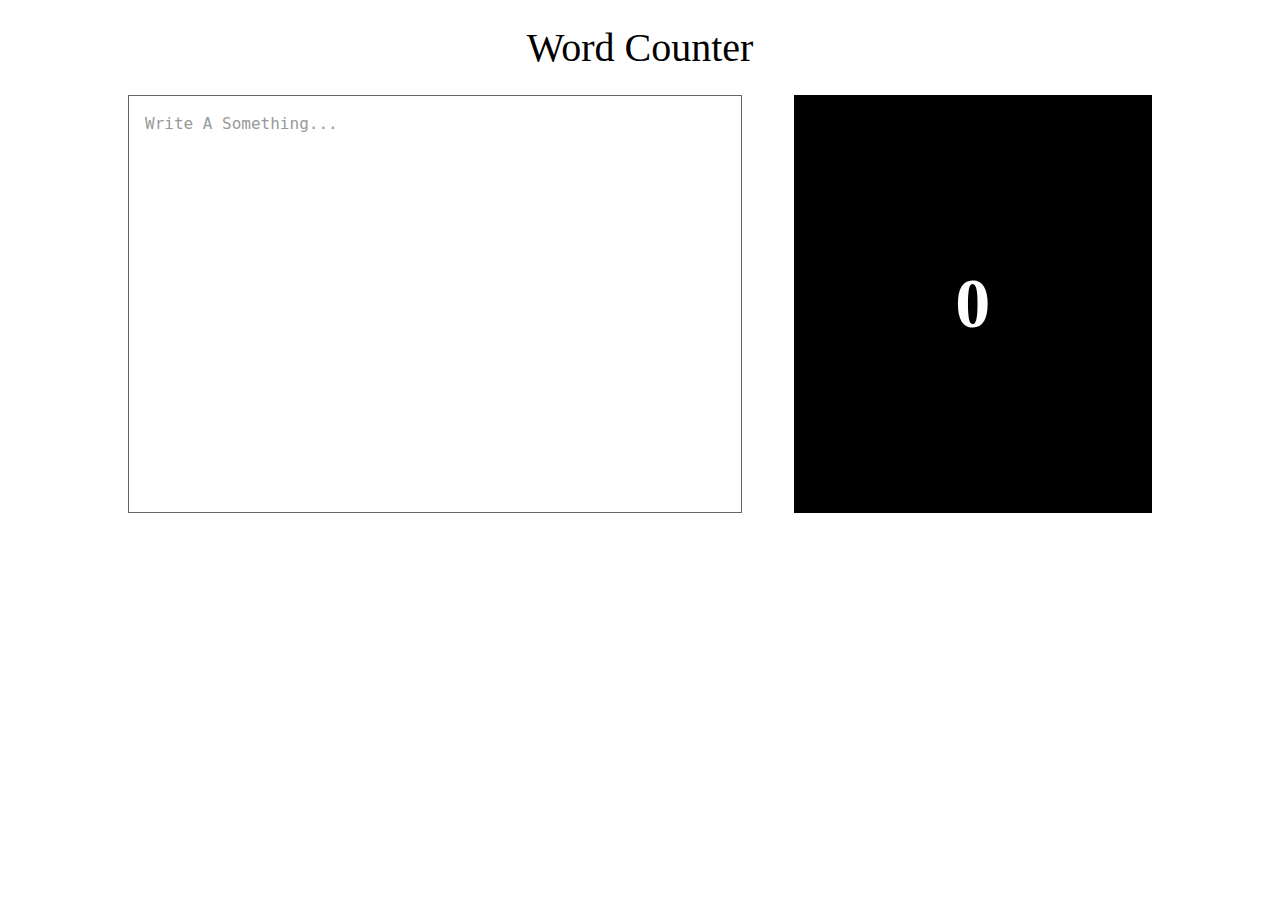
<file: Beginners-WordCounter.html>
<!DOCTYPE html>
<html lang="en">
  <head>
    <meta charset="UTF-8" />
    <meta http-equiv="X-UA-Compatible" content="IE=edge" />
    <meta name="viewport" content="width=device-width, initial-scale=1.0" />
    <meta
      name="description"
      content="Ini adalah beberapa contoh project latihan Vanilla JavaScript"
    />
    <meta
      name="keywords"
      content="Belajar HTML, Belajar JavaScript, Project JavaScript, Latihan JavaScript, Vanilla JavaScript"
    />
    <meta name="author" content="Adnan Muttaqin" />
    <meta name="theme-color" content="#252827" />
    <title>Word Counter</title>
    <link
      rel="shortcut icon"
      href="./assets/website/favicon-iniadnan.png"
      type="image/x-icon"
    />
    <link rel="stylesheet" href="./style/reset.css" />
    <style>
      .main {
        width: 100%;
      }
      h1 {
        padding: 24px 0px;
        font-weight: 500;
        font-size: 40px;
        color: #000;
        text-align: center;
      }
      .container-form {
        width: 80%;
        margin: 0px auto;
        display: flex;
        justify-content: space-between;
        flex-wrap: wrap;
      }
      .text-area {
        width: 60%;
        border: 1px solid #666;
        resize: none;
        padding: 18px 16px;
        font-size: 16px;
        color: #333;
      }
      .text-area::placeholder {
        color: #999;
      }
      .aside {
        width: 35%;
        display: flex;
        align-items: center;
        justify-content: center;
        background-color: #000;
        font-weight: 600;
        font-size: 70px;
        color: #fff;
      }
      @media (max-width: 768px) {
        .text-area {
          width: 100%;
          margin-bottom: 18px;
        }
        .aside {
          width: 100%;
          font-size: 50px;
        }
      }
    </style>
  </head>
  <body>
    <main class="main">
      <h1>Word Counter</h1>
      <div class="container-form">
        <textarea
          class="text-area"
          rows="20"
          placeholder="Write A Something..."
          onkeyup="userWrite()"
        ></textarea>
        <aside class="aside">0</aside>
      </div>
    </main>
    <script>
      // DOM TEXTAREA
      const textareaDOM = document.querySelector(".text-area");
      const asideDOM = document.querySelector(".aside");

      // IF USER WRITE SOMETHING
      function userWrite() {
        let wordTextArea = textareaDOM.value.split(" ").filter((n) => n).length;
        asideDOM.innerText = wordTextArea;
      }
    </script>
  </body>
</html>
</file>
